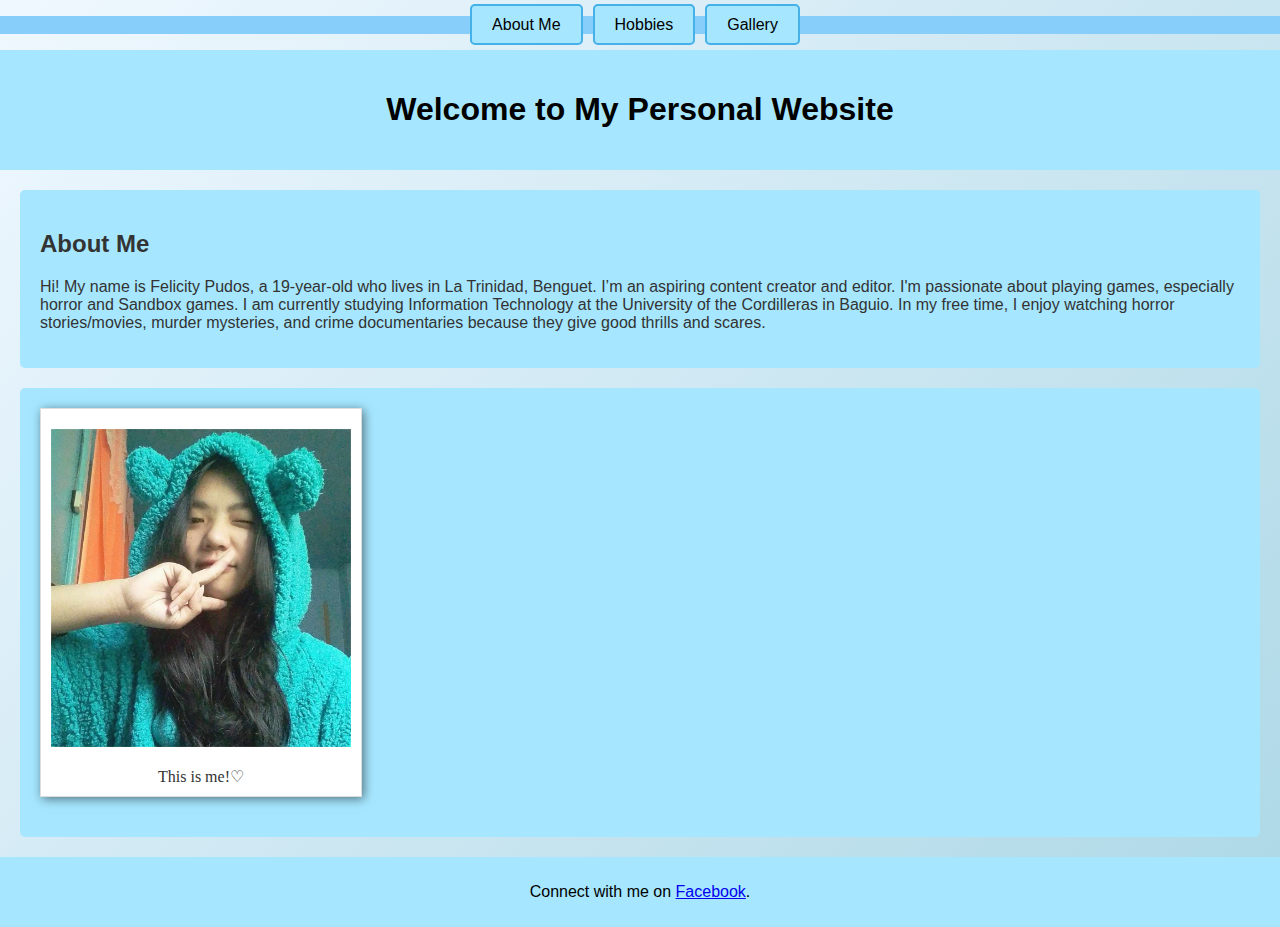
<file: index.html>
<!DOCTYPE html>
<html lang="en">
<head>
    <meta charset="UTF-8">
    <meta name="viewport" content="width=device-width, initial-scale=1.0">
    <title>About Me</title>
    <link rel="stylesheet" href="styles.css">

    <nav>
        <ul>
            <li><a href="index.html">About Me</a></li>
            <li><a href="hobbies.html">Hobbies</a></li>
            <li><a href="gallery.html">Gallery</a></li>
        </ul>
    </nav>
</head>
<body>
    <header>
        <h1>Welcome to My Personal Website</h1>
    </header>
    <section>
        <h2>About Me</h2>
        <p>Hi! My name is Felicity Pudos, a 19-year-old who lives in La Trinidad, Benguet. I’m an aspiring content creator and editor. I'm passionate about playing games, especially horror and Sandbox games.  I am currently studying Information Technology at the University of the Cordilleras in Baguio. In my free time, I enjoy watching horror stories/movies, murder mysteries, and crime documentaries because they give good thrills and scares.</p>
    </section>
    <section>
        <div class="polaroid">
            <img  src="Images\438154322_1379027179479228_6217863987971362111_n.jpg" alt="A picture of me ♡" >
            <div class="caption">This is me!♡</div>
        </div>
    </section>
    <button id="back-to-top">Back to Top</button>
    <footer>
        <p>Connect with me on <a href="https://www.facebook.com/felicity.pudos.3">Facebook</a>.</p>
    </footer>
    <script src="script.js"></script>
</body>
</html>
</file>
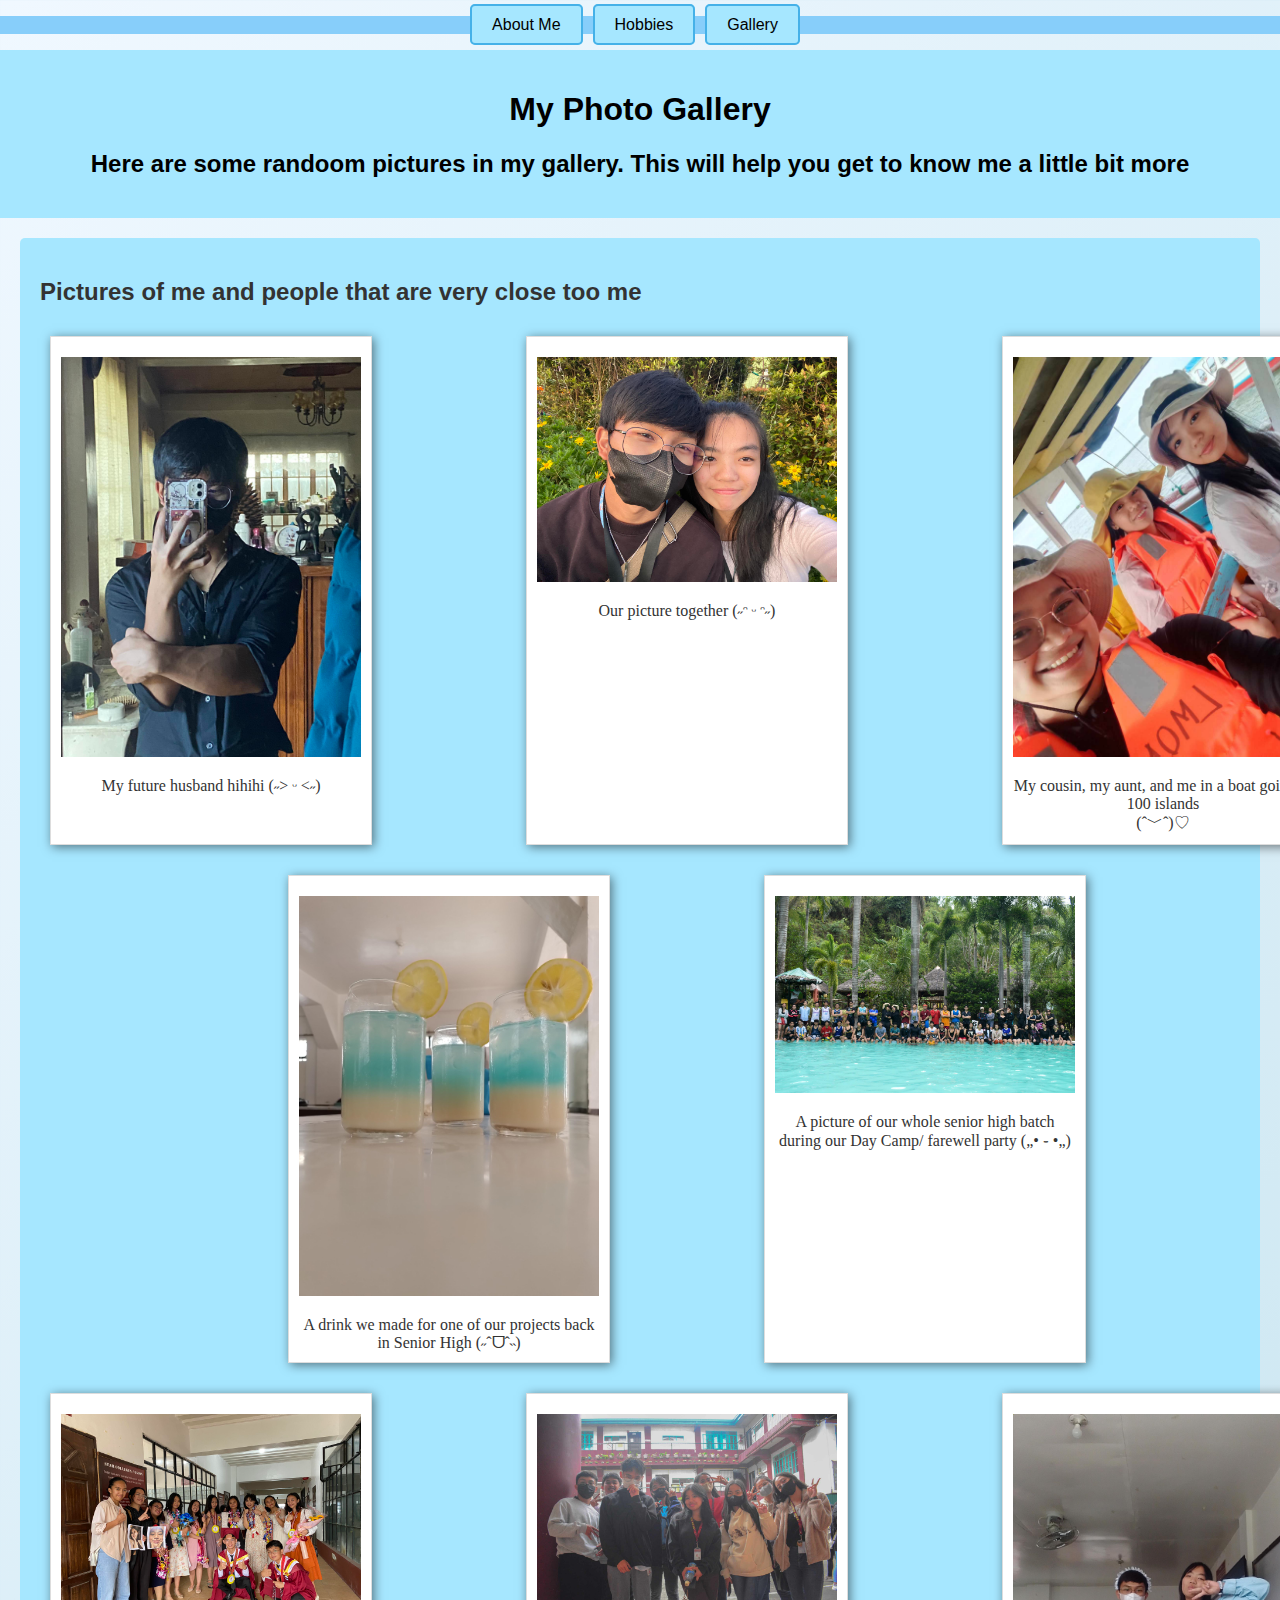
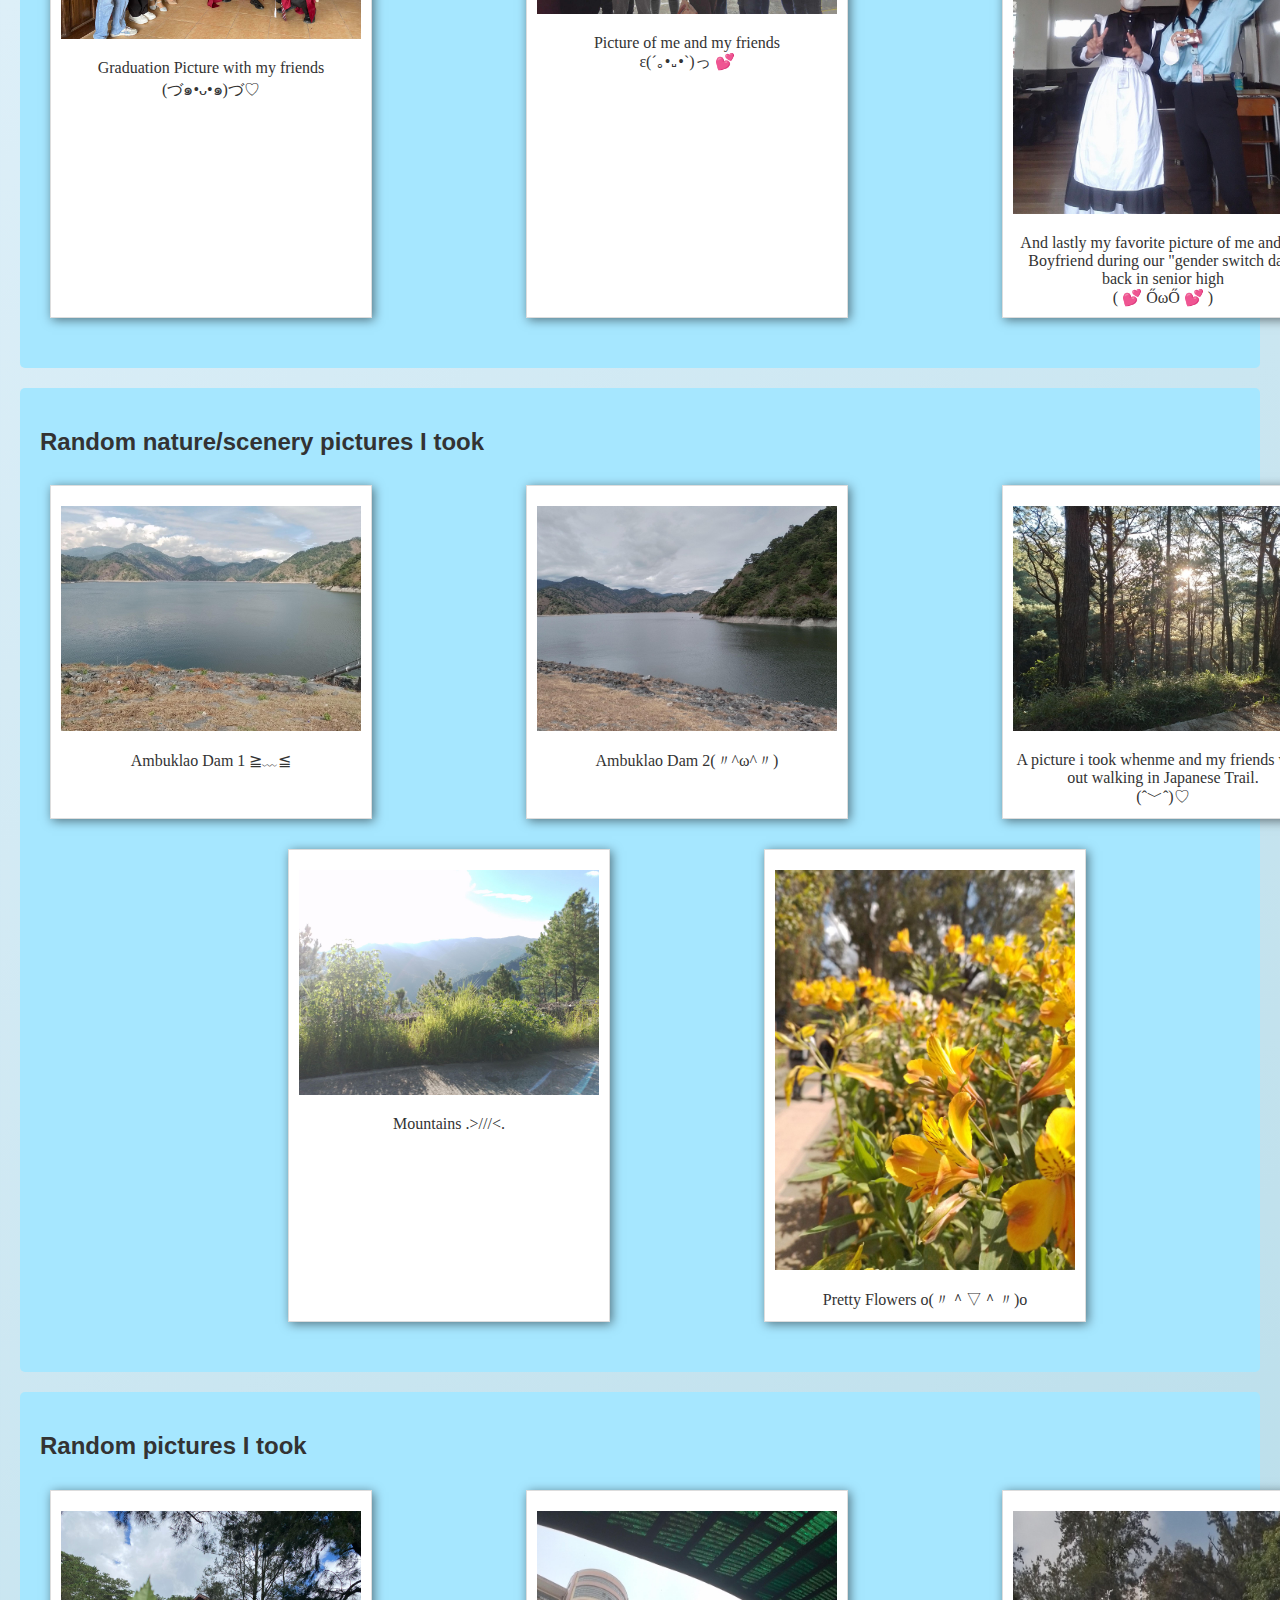
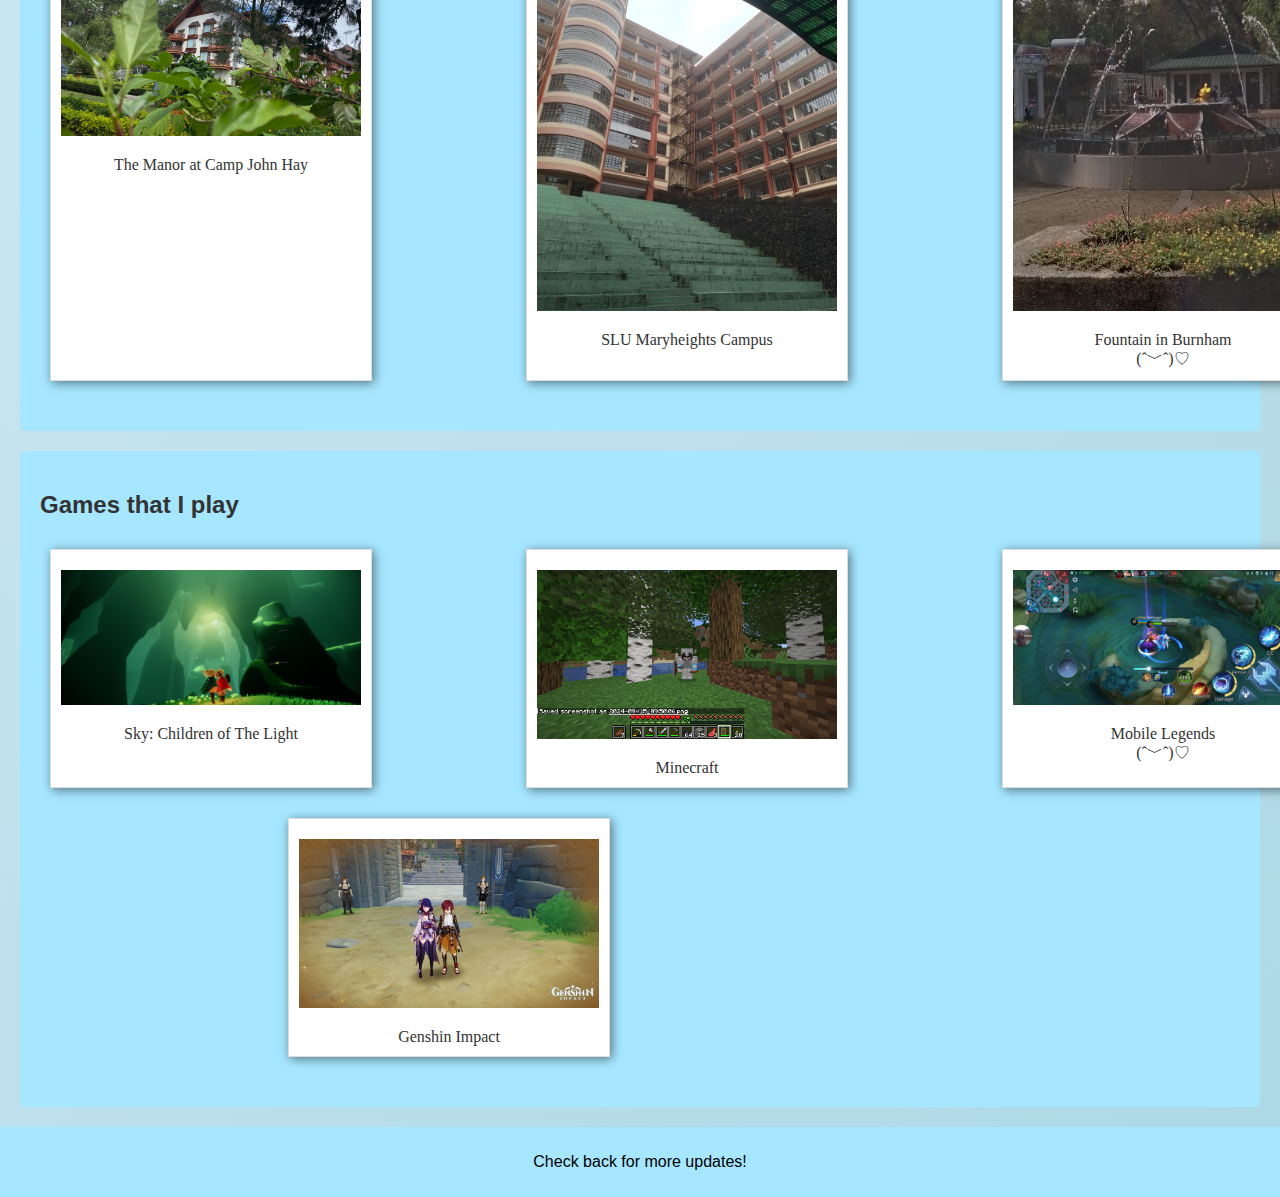
<file: gallery.html>
<!DOCTYPE html>
<html lang="en">
<head>
    <meta charset="UTF-8">
    <meta name="viewport" content="width=device-width, initial-scale=1.0">
    <title>Gallery</title>
    <link rel="stylesheet" href="styles.css">

    <nav>
        <ul>
            <li><a href="index.html">About Me</a></li>
            <li><a href="hobbies.html">Hobbies</a></li>
            <li><a href="gallery.html">Gallery</a></li>
        </ul>
    </nav>
</head>
<body>
    <header>
        <h1>My Photo Gallery</h1>
        <h2>Here are some randoom pictures in my gallery. This will help you get to know me a little bit more</h2>
    </header>

    <section>
        <h2>Pictures of me and people that are very close too me</h2>
        <div class="gallery">
            <div class="polaroid">
                <img src="Images\400001100_209120702136667_1018389632514933956_n.jpg" alt="Image description">
                <div class="caption">My future husband hihihi (˶˃ ᵕ ˂˶)</div>
            </div> <br>
            <div class="polaroid">
                <img src="Images\399843479_1530615441074250_6604093434551656226_n.jpg" alt="Image description">
                <div class="caption">Our picture together (˶ᵔ ᵕ ᵔ˶)</div>
            </div> <br>
            <div class="polaroid">
                <img src="Images\405511926_1348072215829405_3111881539908072476_n.jpg" alt="Image description">
                <div class="caption">My cousin, my aunt, and me in a boat going to 100 islands<br>(ˆ﹀ˆ)♡</div>
            </div>  <br>
            <div class="polaroid">
                <img src="Images\457354436_500961479457518_2341877712942985362_n.jpg" alt="Image description">
                <div class="caption">A drink we made for one of our projects back in Senior High (˶ˆᗜˆ˵)</div>
            </div> <br>
            <div class="polaroid">
                <img src="Images\458974065_1311086429865968_6617008841823034246_n.jpg" alt="Image description">
                <div class="caption">A picture of our whole senior high batch during our Day Camp/ farewell party („• ֊ •„)</div>
            </div><br>
            <div class="polaroid">
                <img src="Images\346156108_762042968733024_4143278723854635511_n.jpg" alt="Image description">
                <div class="caption">Graduation Picture with my friends <br>(づ๑•ᴗ•๑)づ♡</div>
            </div><br>
            <div class="polaroid">
                <img src="Images\459756205_528347529691683_2659339574621188708_n.jpg" alt="Image description">
                <div class="caption">Picture of me and my friends <br>ε(´｡•᎑•`)っ 💕</div>
            </div><br>
            <div class="polaroid">
                <img src="Images\458703084_742840071301012_3736055359040650680_n.jpg" alt="Image description">
                <div class="caption">And lastly my favorite picture of me and my Boyfriend during our "gender switch day" back in senior high <br>( 💕 ŐωŐ 💕 )</div>
            </div> 
            
        </div>
        </div> 
    </div>
    </section>

    <section>
        <h2>Random nature/scenery pictures I took</h2>
        <div class="gallery">
            <div class="polaroid">
                <img src="Images\457449560_1185675049270738_2160338485667693947_n.jpg" alt="Image description">
                <div class="caption">Ambuklao Dam 1 ≧﹏≦</div>
            </div> <br>
            <div class="polaroid">
                <img src="Images\457295467_8564610533559591_1364686310182122772_n.jpg" alt="Image description">
                <div class="caption">Ambuklao Dam 2(〃^ω^〃)</div>
            </div><br>
            <div class="polaroid">
                <img src="Images\458400892_1056114872619659_8578993342785673879_n.jpg" alt="Image description">
                <div class="caption">A picture i took whenme and my friends were out walking in Japanese Trail.<br>(ˆ﹀ˆ)♡</div>
            </div><br>
            <div class="polaroid">
                <img src="Images\458614190_1054862456312302_70321862254260130_n.jpg" alt="Image description">
                <div class="caption">Mountains .>///<. </div>
            </div><br>
            <div class="polaroid">
                <img src="Images\458735589_1580873109531135_6486174806276277296_n.jpg" alt="Image description">
                <div class="caption">Pretty Flowers o(〃＾▽＾〃)o</div>
            </div>
        </div>
        </div> 
    </div>
    </section>

    <section>
        <h2>Random pictures I took</h2>
        <div class="gallery">
            <div class="polaroid">
                <img src="Images\361924139_610582767726340_261386992733600364_n.jpg" alt="Image description">
                <div class="caption">The Manor at Camp John Hay</div>
            </div><br>
            <div class="polaroid">
                <img src="Images\458398244_1694063214782559_8615154396990412250_n.jpg" alt="Image description">
                <div class="caption">SLU Maryheights Campus</div>
            </div><br>
            <div class="polaroid">
                <img src="Images\458772862_497943309688321_8657356041802745118_n.jpg" alt="Image description">
                <div class="caption">Fountain in Burnham<br>(ˆ﹀ˆ)♡</div>
            </div>
            
        </div>
        </div> 
    </div>
    </section>

    <section>
        <h2>Games that I play</h2>
        <div class="gallery">
            <div class="polaroid">
                <img src="Images\456531752_1881631878980253_5311699764524270393_n.jpg" alt="Image description">
                <div class="caption">Sky: Children of The Light</div>
            </div><br>
            <div class="polaroid">
                <img src=" Images\2024-09-15_09.50.10.png" alt="Image description">
                <div class="caption">Minecraft</div>
            </div><br>
            <div class="polaroid">
                <img src="Images\459298111_548649867689277_4530674050882929893_n.jpg" alt="Image description">
                <div class="caption">Mobile Legends<br>(ˆ﹀ˆ)♡</div>
            </div><br>
            <div class="polaroid">
                <img src="Images\20240430220741.png" alt="Image description">
                <div class="caption">Genshin Impact </div>
            </div>
        </div>
        </div> 
    </div>
    </section>

    <footer>
        <p>Check back for more updates!</p>
    </footer>
    <script src="script.js"></script>
</body>
</html>
</file>
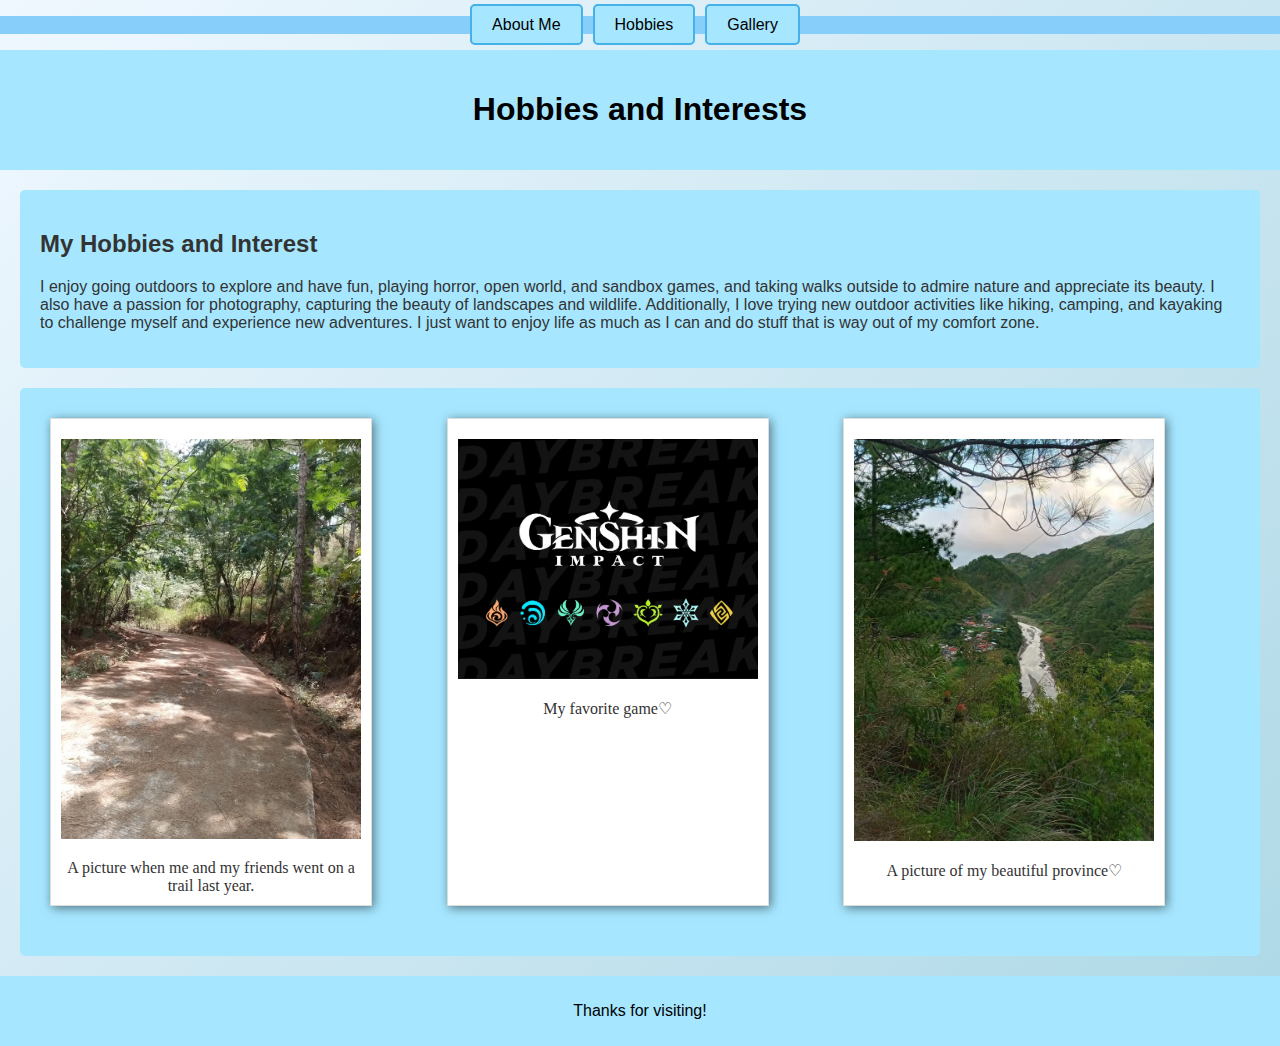
<file: hobbies.html>
<!DOCTYPE html>
<html lang="en">
<head>
    <meta charset="UTF-8">
    <meta name="viewport" content="width=device-width, initial-scale=1.0">
    <title>My Hobbies</title>
    <link rel="stylesheet" href="styles.css">

    <nav>
        <ul>
            <li><a href="index.html">About Me</a></li>
            <li><a href="hobbies.html">Hobbies</a></li>
            <li><a href="gallery.html">Gallery</a></li>
        </ul>
    </nav>
</head>
<body>
    <header>
        <h1>Hobbies and Interests</h1>
    </header>
    <section>
        <h2>My Hobbies and Interest</h2>
        <p>I enjoy going outdoors to explore and have fun, playing horror, open world, and sandbox games, and taking walks outside to admire nature and appreciate its beauty. I also have a passion for photography, capturing the beauty of landscapes and wildlife. Additionally, I love trying new outdoor activities like hiking, camping, and kayaking to challenge myself and experience new adventures. I just want to enjoy life as much as I can and do stuff that is way out of my comfort zone. </p>
    </section>

    <section>
            <div class="gallery">
                <div class="polaroid">
                    <img src="Images/455401970_492144616917105_8339673401160530093_n.jpg" alt="Image description">
                    <div class="caption">A picture when me and my friends went on a trail last year.</div>
                </div>
                <div class="polaroid">
                    <img src="Images\Screenshot 2024-09-14 204629.png" alt="Image description">
                    <div class="caption">My favorite game♡</div>
                </div>
                <div class="polaroid">
                    <img src="Images\458011224_533044515753872_6014410124806142807_n.jpg" alt="Image description">
                    <div class="caption">A picture of my beautiful province♡</div>
                </div>
            </div>
        </section>
    </section>
    <footer>
        <p>Thanks for visiting!</p>
    </footer>
    <script src="script.js"></script>
</body>
</html>
</file>
<file: styles.css>
body {
    font-family: Arial, sans-serif;
    margin: 0;
    padding: 0;
    background-color: #b9f2ff ;
    color: #333;
    background: linear-gradient(135deg, #f0f8ff, #add8e6);
    
}
header {
    background-color: #a6e7ff;
    color: rgb(0, 0, 0);
    padding: 20px;
    text-align: center;
}
section {
    margin: 20px;
    padding: 20px;
    background-color: #a6e7ff;
    border-radius: 5px;
}
img {
    width: 150px; 
    height: 100px;
    margin: 10px 0;
    object-fit: cover;
}

img {
    max-width: 100%;
    height: auto;
    display: block;
}

.gallery {
    display: flex;
    flex-wrap: wrap; 
    justify-content: center; 
    gap: 20px; 
    padding: 20px; 
}


.polaroid {
    background-color: white; 
    padding: 10px;
    width: 300px; 
    text-align: center; 
    border: 1px solid #ddd; 
    box-shadow: 2px 2px 10px rgba(0, 0, 0, 0.5); 
    margin-bottom: 20px; 
    transition: transform 0.3s ease; 
}


.polaroid img {
    width: 100%; 
    height: auto; 
    display: block;
    transition: transform 0.3s, filter 0.3s;
}


.polaroid .caption {
    font-family: cursive; 
    font-size: 16px;
    padding-top: 10px;
    color: #333;
}


.polaroid:hover {
    transform: scale(1.05); 
}

.polaroid:hover img {
    transform: scale(1.05);
    filter: grayscale(50%);
}


@media screen and (max-width: 768px) {
    .polaroid {
        width: 100%; 
    }
}

footer {
    text-align: center;
    padding: 10px;
    background-color: #a6e7ff;
    color: rgb(0, 0, 0);
}

nav {
    position: sticky;
    top: 0;
    background-color: #333;
    z-index: 1000;
}

nav a {
    text-decoration: none;
    color: white;
    padding: 10px 15px;
    transition: border-bottom 0.3s;
}

nav a:hover {
    border-bottom: 2px solid white;
}

nav ul {
    display: flex;
    justify-content: center;
    list-style: none;
    padding: 0;
    margin: 10;
    background-color:#87cefa;
}
nav ul li {
    display: inline;
    margin-right: 10px;

}
nav ul li a {
    text-decoration: none;
    color: rgb(0, 0, 0);
    padding: 10px 20px;
    background-color: #a6e7ff;
    border: 2px solid #45b1e8; 
    border-radius: 5px; 
    transition: background-color 0.3s ease, transform 0.3s ease;
    box-shadow: 0px 0px 5px #a4f4f9(0, 0, 0, 0.3);
}

nav ul li a:hover {
    background-color: #e0ffff;
    transform: scale(2.2); 
}
@media only screen and (max-width: 600px) {
    body {
        font-size: 16px;
    }
    nav ul li {
        display: block;
        text-align: center;
        margin-bottom: 10px;
    }
}
#back-to-top {
    position: fixed;
    bottom: 50px;
    right: 50px;
    background-color: #b9f2ff;
    color: rgb(0, 0, 0);
    padding: 10px;
    border: 2px solid #87cefa;
    border-radius:20px;
    display: none;
    cursor: pointer;
}

.gallery {
    display: grid;
    grid-template-columns: repeat(auto-fit, minmax(200px, 1fr)); 
    gap: 10px; 
    padding: 10px; 
}

.gallery1 {
    display: grid;
    grid-template-columns: repeat(auto-fit, minmax(200px, 1fr)); 
    gap: 10px; 
    padding: 10px; 
}

.image-container {
    overflow: hidden; 
    border-radius: 10px;
    box-shadow: 2px 2px 8px rgba(0, 0, 0, 0.1); 
}


.image-container img {
    width: 100%; 
    height: auto; 
    display: block; 
}

.btn {
    padding: 10px 20px;
    background-color: #4CAF50;
    color: white;
    border: none;
    cursor: pointer;
    transition: background-color 0.3s ease;
}

.btn:hover {
    background-color: #45a049;
}

@keyframes fadeIn {
    from { opacity: 0; }
    to { opacity: 1; }
}

.fade-in {
    animation: fadeIn 2s ease-in;
}
</file>
